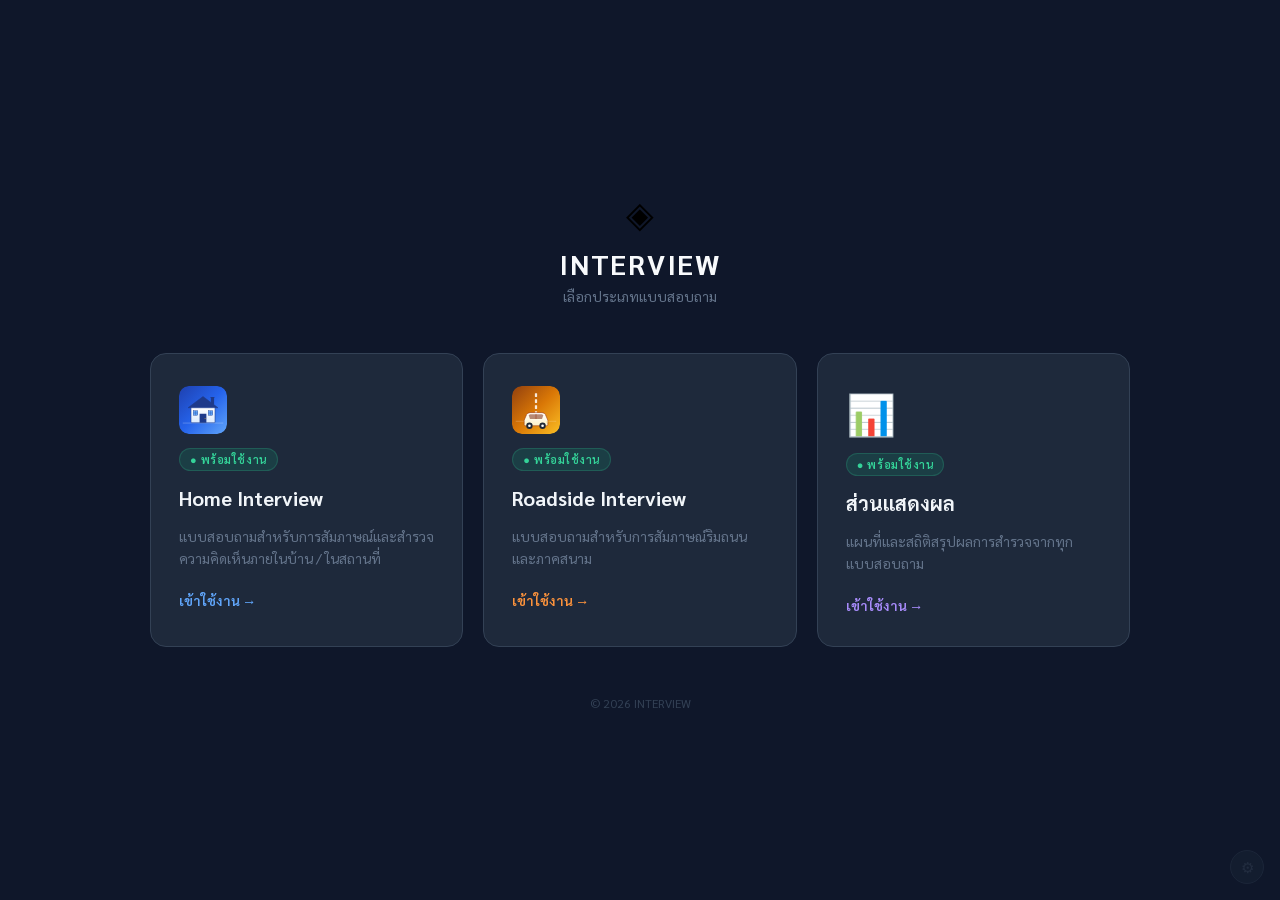
<file: index.html>
<!DOCTYPE html>
<html lang="th">
<head>
  <meta charset="UTF-8" />
  <meta name="viewport" content="width=device-width, initial-scale=1.0" />
  <title>INTERVIEW — เลือกแบบสอบถาม</title>
  <link rel="preconnect" href="https://fonts.googleapis.com" />
  <link href="https://fonts.googleapis.com/css2?family=Sarabun:wght@300;400;500;600;700&display=swap" rel="stylesheet" />
  <style>
    *, *::before, *::after { box-sizing: border-box; margin: 0; padding: 0; }
    body {
      font-family: 'Sarabun', sans-serif;
      min-height: 100vh;
      background: #0f172a;
      display: flex;
      flex-direction: column;
      align-items: center;
      justify-content: center;
      padding: 24px;
    }
    .logo {
      text-align: center;
      margin-bottom: 48px;
    }
    .logo-icon { font-size: 36px; display: block; margin-bottom: 10px; }
    .logo-title {
      font-size: 28px;
      font-weight: 700;
      color: #f8fafc;
      letter-spacing: .06em;
    }
    .logo-sub { font-size: 14px; color: #64748b; margin-top: 6px; }

    .cards {
      display: grid;
      grid-template-columns: repeat(3, 1fr);
      gap: 20px;
      max-width: 980px;
      width: 100%;
    }
    .card {
      background: #1e293b;
      border: 1px solid #334155;
      border-radius: 16px;
      padding: 32px 28px;
      text-decoration: none;
      color: inherit;
      display: flex;
      flex-direction: column;
      gap: 14px;
      transition: all .2s ease;
      position: relative;
      overflow: hidden;
    }
    .card::before {
      content: '';
      position: absolute;
      inset: 0;
      opacity: 0;
      transition: opacity .2s ease;
      border-radius: inherit;
    }
    .card.home::before { background: linear-gradient(135deg, rgba(37,99,235,.15), rgba(6,182,212,.08)); }
    .card.road::before { background: linear-gradient(135deg, rgba(245,158,11,.12), rgba(239,68,68,.08)); }
    .card.dash::before { background: linear-gradient(135deg, rgba(139,92,246,.12), rgba(236,72,153,.08)); }
    .card:hover { border-color: #475569; transform: translateY(-4px); box-shadow: 0 20px 48px rgba(0,0,0,.4); }
    .card:hover::before { opacity: 1; }
    .card-icon { font-size: 40px; }
    .card-badge {
      display: inline-flex;
      align-items: center;
      gap: 6px;
      font-size: 11px;
      font-weight: 600;
      padding: 3px 10px;
      border-radius: 999px;
      width: fit-content;
      text-transform: uppercase;
      letter-spacing: .05em;
    }
    .badge-active { background: rgba(16,185,129,.15); color: #34d399; border: 1px solid rgba(52,211,153,.2); }
    .badge-soon { background: rgba(100,116,139,.15); color: #94a3b8; border: 1px solid rgba(148,163,184,.2); }
    .card-title { font-size: 20px; font-weight: 700; color: #f1f5f9; }
    .card-desc { font-size: 14px; color: #64748b; line-height: 1.6; }
    .card-action {
      margin-top: 8px;
      display: inline-flex;
      align-items: center;
      gap: 8px;
      font-size: 14px;
      font-weight: 600;
    }
    .card.home .card-action { color: #60a5fa; }
    .card.road .card-action { color: #fb923c; }
    .card.dash .card-action { color: #a78bfa; }

    .footer {
      margin-top: 48px;
      font-size: 12px;
      color: #334155;
    }

    @media (max-width: 700px) {
      .cards { grid-template-columns: 1fr; }
    }

    /* ไอคอนเครื่องมือ admin — เล็ก มุมล่างขวา (เฉพาะคนที่รู้ · มี gate ป้องกันอีกชั้น) */
    .tools-fab {
      position: fixed;
      right: 16px;
      bottom: 16px;
      width: 34px;
      height: 34px;
      display: flex;
      align-items: center;
      justify-content: center;
      border-radius: 50%;
      background: #1e293b;
      border: 1px solid #334155;
      color: #475569;
      font-size: 15px;
      text-decoration: none;
      opacity: .35;
      transition: opacity .2s ease, color .2s ease, transform .2s ease;
    }
    .tools-fab:hover { opacity: 1; color: #94a3b8; transform: translateY(-2px); }
  </style>
</head>
<body>
  <div class="logo">
    <span class="logo-icon">◈</span>
    <div class="logo-title">INTERVIEW</div>
    <div class="logo-sub">เลือกประเภทแบบสอบถาม</div>
  </div>

  <div class="cards">
    <a class="card home" href="Home/">
      <span class="card-icon">
        <img src="Home/icon.svg" alt="Home" style="width:48px;height:48px;border-radius:10px;display:block;" />
      </span>
      <span class="card-badge badge-active">● พร้อมใช้งาน</span>
      <div class="card-title">Home Interview</div>
      <div class="card-desc">แบบสอบถามสำหรับการสัมภาษณ์และสำรวจความคิดเห็นภายในบ้าน / ในสถานที่</div>
      <div class="card-action">เข้าใช้งาน →</div>
    </a>

    <a class="card road" href="Roadside/">
      <span class="card-icon">
        <img src="Roadside/icon.svg" alt="Roadside" style="width:48px;height:48px;border-radius:10px;display:block;" />
      </span>
      <span class="card-badge badge-active">● พร้อมใช้งาน</span>
      <div class="card-title">Roadside Interview</div>
      <div class="card-desc">แบบสอบถามสำหรับการสัมภาษณ์ริมถนนและภาคสนาม</div>
      <div class="card-action">เข้าใช้งาน →</div>
    </a>

    <a class="card dash" href="Dashboard/">
      <span class="card-icon">📊</span>
      <span class="card-badge badge-active">● พร้อมใช้งาน</span>
      <div class="card-title">ส่วนแสดงผล</div>
      <div class="card-desc">แผนที่และสถิติสรุปผลการสำรวจจากทุกแบบสอบถาม</div>
      <div class="card-action">เข้าใช้งาน →</div>
    </a>
  </div>

  <div class="footer">© 2026 INTERVIEW</div>

  <a class="tools-fab" href="tools/" title="เครื่องมือผู้ดูแล" aria-label="เครื่องมือผู้ดูแล">⚙</a>
</body>
</html>
</file>
